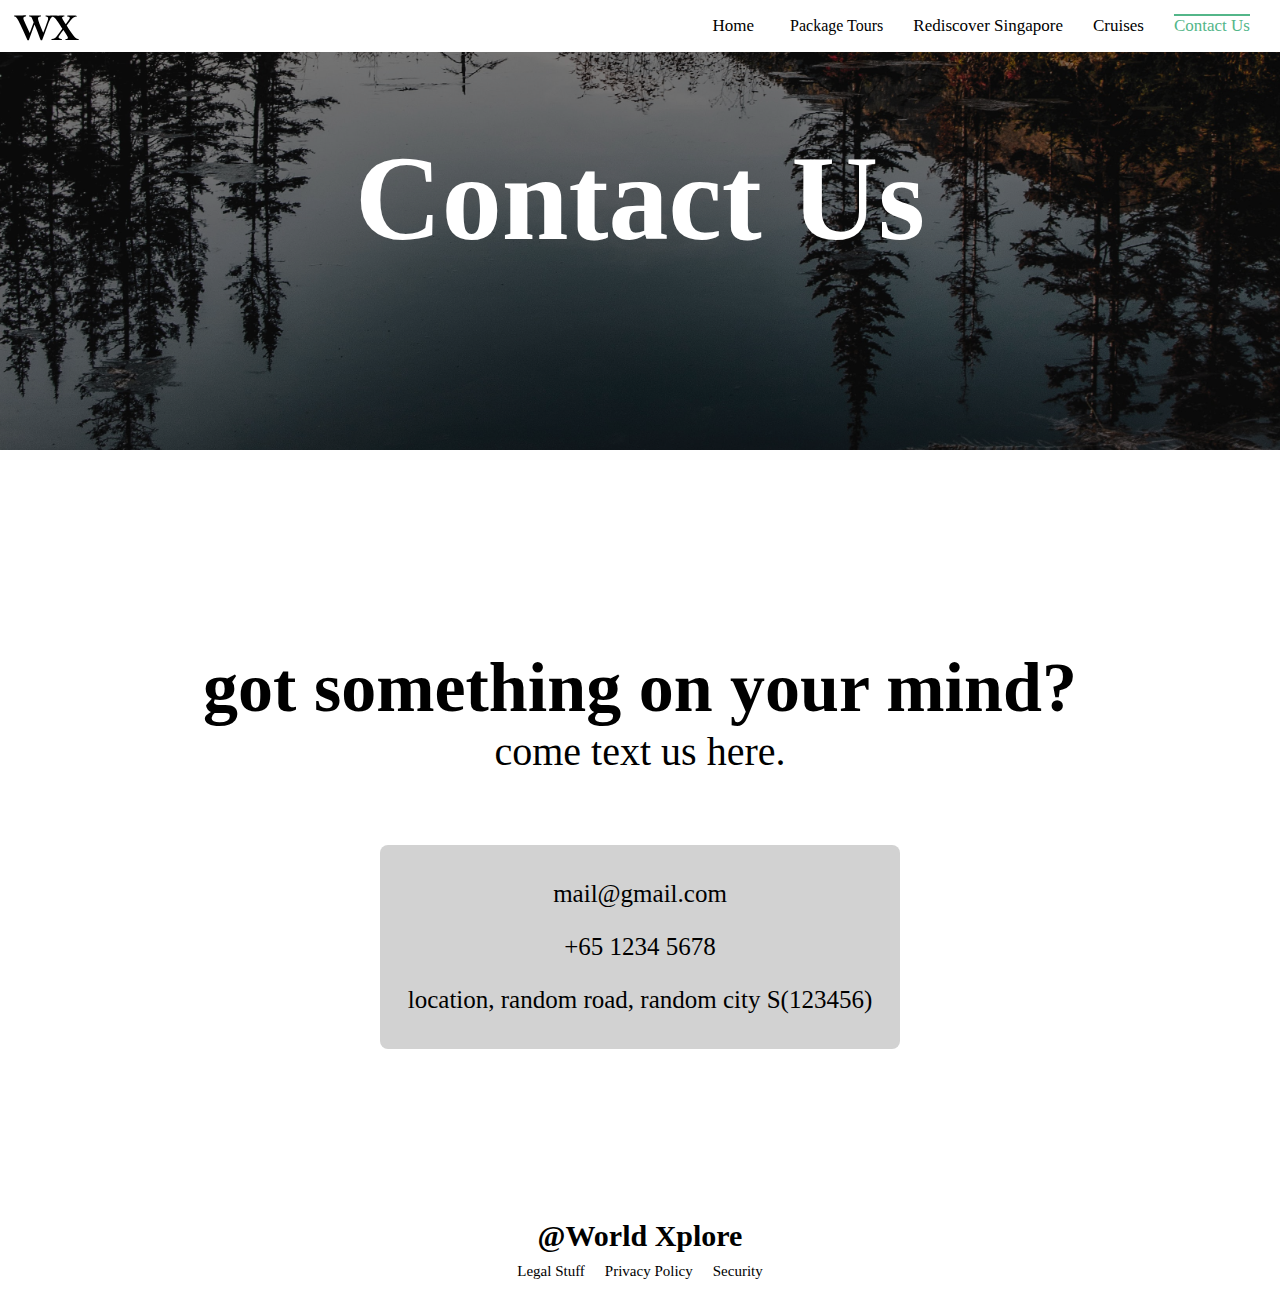
<file: contact.html>
<html>

<head>
    <?xml version="1.0" encoding="utf-8"?>
    <meta name="viewport" content="width=device-width, initial-scale=1.0">
    <link rel="stylesheet" href="contactStyle.css">
    <link rel="preconnect" href="https://fonts.googleapis.com">
    <link rel="preconnect" href="https://fonts.gstatic.com" crossorigin>
    <link href="https://fonts.googleapis.com/css2?family=Playfair+Display:wght@500&display=swap" rel="stylesheet">
</head>

<body>
    <div id="navigation" class="navbar">
        <div class="logo">
            <svg version="1.1" id="Layer_1" xmlns="http://www.w3.org/2000/svg"
                xmlns:xlink="http://www.w3.org/1999/xlink"
                style="enable-background:new 0 0 1366 768; height: 30px; width: 80px;" xml:space="preserve">
                <style type="text/css">
                    .st0 {
                        clip-path: url(#SVGID_00000089570066179789917660000014580533090228112005_);
                    }
                </style>
                <g>
                    <defs>
                        <path id="SVGID_1_"
                            d="M18.8,29.2h-1.3l-4.6-10.3c-1.8-4.1-3.3-7.1-4.3-9C7.6,8,6.8,6.8,6.3,6.4s-1-0.7-1.6-0.9
                                C4.3,5.4,4.1,5.2,4.1,4.9c0-0.2,0.1-0.3,0.2-0.4c0.1-0.1,0.5-0.1,1.1-0.1l4.6,0.1c0.6,0,1.3,0,2.3-0.1c1.4-0.1,2.4-0.1,3.2-0.1
                                c0.4,0,0.7,0.2,0.7,0.5c0,0.3-0.3,0.5-0.8,0.6c-0.5,0-1,0.2-1.4,0.6c-0.4,0.3-0.6,0.7-0.6,1.2c0,0.4,0.1,0.9,0.3,1.5
                                c0.2,0.6,1.2,2.8,2.9,6.5l3.1,6.8l4-10.7c-0.3-0.5-0.7-1.5-1.2-2.8c-0.6-1.4-1-2.2-1.3-2.4c-0.3-0.3-0.9-0.4-1.6-0.6
                                c-0.4-0.1-0.6-0.2-0.6-0.5c0-0.2,0.1-0.3,0.2-0.4s0.7-0.1,1.6-0.1l4.4,0.1l3.6-0.1c1.3,0,2,0,2.1,0.1c0.2,0,0.2,0.2,0.2,0.4
                                c0,0.3-0.2,0.5-0.7,0.5c-0.8,0-1.4,0.2-1.8,0.6s-0.6,0.9-0.6,1.4c0,1.5,1.7,6.2,5.2,14.2c0.7-1.7,1.6-4.2,2.8-7.3
                                c1.1-3.1,1.8-4.9,1.9-5.4s0.2-1,0.2-1.4c0-0.7-0.2-1.2-0.6-1.5c-0.4-0.3-0.9-0.5-1.3-0.5c-0.6,0-0.9-0.2-0.9-0.5
                                c0-0.3,0.3-0.5,0.8-0.5l3.1,0.1c1.2,0,2.3,0,3.2-0.1c0.5,0,0.8-0.1,1-0.1c0.5,0,0.7,0.2,0.7,0.5c0,0.3-0.3,0.5-0.8,0.5
                                c-0.5,0-0.9,0.2-1.3,0.4c-0.4,0.2-0.8,0.8-1.4,1.5c-0.5,0.8-1.3,2.5-2.3,5.2l-3.1,8.3l-3.1,8.4h-1.3c-0.3-0.6-1.3-3.3-3.1-8.1
                                c-0.9-2.5-2-5.1-3.2-7.8l-3,8.3L18.8,29.2z M55.8,13.2c2.6-3.3,4-5.3,4-6.1c0-0.4-0.1-0.8-0.4-1c-0.3-0.2-0.8-0.5-1.7-0.6
                                c-0.4-0.1-0.6-0.3-0.6-0.6c0-0.3,0.2-0.5,0.7-0.5c0.3,0,0.8,0,1.4,0.1c0.9,0.1,1.7,0.1,2.3,0.1c0.9,0,2,0,3.5-0.1
                                c0.7,0,1.1-0.1,1.3-0.1c0.6,0,0.9,0.2,0.9,0.5c0,0.3-0.2,0.5-0.7,0.5c-0.8,0-1.7,0.3-2.5,0.8s-1.6,1.1-2.4,2
                                c-0.7,0.8-2.4,2.9-4.9,6.2c1.4,2.4,3,4.9,4.9,7.6c1.8,2.7,3.2,4.3,4.1,4.9c0.9,0.6,1.7,1,2.4,1.1c0.6,0.1,0.9,0.2,0.9,0.6
                                c0,0.3-0.3,0.5-0.9,0.5l-6.8-0.2c-0.9,0-1.8,0-2.6,0.1c-0.8,0-1.3,0.1-1.5,0.1c-0.5,0-0.9,0-1,0c-0.2,0-0.3,0-0.4,0
                                c-0.4,0-0.5-0.2-0.5-0.5c0-0.3,0.2-0.5,0.6-0.5c1.3-0.1,2-0.6,2-1.4c0-0.9-1.5-3.5-4.5-7.8c-3.2,4.2-4.9,6.6-4.9,7.4
                                c0,0.9,1,1.4,2.9,1.7c0.4,0.1,0.6,0.2,0.6,0.5c0,0.4-0.2,0.6-0.7,0.6c-0.2,0-0.8,0-1.7-0.1c-1.1-0.1-2.2-0.1-3.3-0.1
                                c-1,0-1.8,0-2.4,0.1c-0.7,0.1-1.2,0.1-1.5,0.1c-0.7,0-1.1-0.2-1.1-0.6c0-0.3,0.2-0.4,0.6-0.5c1.1-0.1,2-0.4,2.7-0.8
                                c0.7-0.4,1.5-1.2,2.4-2.3c1-1.2,2.7-3.6,5.3-7.2c-3.1-5.1-5.3-8.3-6.5-9.7c-1.2-1.4-2.5-2.2-3.8-2.4c-0.5-0.1-0.7-0.3-0.7-0.6
                                c0-0.4,0.2-0.5,0.7-0.5c0.2,0,0.6,0,1,0.1c0.8,0.1,2.5,0.1,5.1,0.1c1.1,0,2.4,0,4-0.1c0.9,0,1.5-0.1,1.6-0.1c0.7,0,1,0.2,1,0.5
                                s-0.3,0.5-0.8,0.6c-0.3,0-0.7,0.1-1.2,0.3C52.2,5.9,52,6.1,52,6.5c0,0.3,0.3,1,0.8,1.9C53.2,9.3,54.3,10.9,55.8,13.2z" />
                    </defs>
                    <clipPath class="clipPath" id="SVGID_00000043437017030200569870000007197586265315450005_">
                        <use xlink:href="#SVGID_1_" style="overflow:hidden;" />
                    </clipPath>
                    <path style="clip-path:url(#SVGID_00000043437017030200569870000007197586265315450005_);" d="M72.7,19.1
                            C72.7,47,55.7,30.3,40,30.3S1,51.4,1,23.6S5.5,3.5,21.1,3.5S72.7-8.7,72.7,19.1z" />
                </g>
            </svg>
        </div>

        <div class="nav-list-wrap">
            <ul class="nav-list">
                <li class="li"><a class="a" href="index.html">Home</a></li>

                <div class="dropdown">
                    <button class="dropdown-btn">Package Tours</button>
                    <div class="dropdown-items">
                        <a class="a" href="#">Tour of Ireland</a>
                        <a class="a" href="#">Bali Delight package</a>
                        <a class="a" href="#">Best of Singapdore</a>
                    </div>
                </div>

                <li class="li"><a class="a" href="rediscover.html">Rediscover Singapore</a></li>
                <li class="li"><a class="a" href="#">Cruises</a></li>
                <li class="li"><a class="a active" href="contact.html">Contact Us</a></li>
            </ul>
        </div>
    </div>

    <div class="pic-wrap">
        <img class="image" src="Resources/pexels-arina-dmitrieva-13894090.jpg">
        <div class="pic-text">
            <h1>Contact Us</h1>
        </div>
    </div>

    <div class="form-text">
        <h2 class="h2">got something on your mind?</h2>
        <p class="p">come text us here.</p>
        <div class="contactBox">
            <p>mail@gmail.com</p>
            <p>+65 1234 5678</p>
            <p>location, random road, random city S(123456)</p>
        </div>
    </div>

    <div class="footer">
        <h4>@World Xplore</h4>
        <div class="footer-header">
                <a href="#">Legal Stuff</a>
                <a href="#">Privacy Policy</a>
                <a href="#">Security</a>
        </div>
    </div>

</body>

</html>
</file>
<file: contactStyle.css>
.navbar {
    display: flex;
    align-items: center;
    z-index: 1;
    position: fixed;
    top: 0;
    left: 0;
    width: 100%;
    background: rgb(255, 255, 255);

    .logo {
        margin-left: 10px;
        width: 500px;
    }

    .logo:hover {
        animation: float 2s infinite;
    }

    .nav-list-wrap {
        width: 100%;

        .nav-list {
            list-style-type: none;
            display: flex;
            float: right;
            text-align: center;

            .li,
            .dropdown-btn {
                padding-right: 30px;
                background: none;
                border: none;
                font: inherit;
                cursor: pointer;
                transition: 0.5s;

                .a {
                    font-size: 17px;
                    color: rgb(0, 0, 0);
                    text-decoration: none;
                    transition: 0.5s;
                }

                .active,
                .a:hover {
                    color: rgb(83, 182, 137);
                    transition: 0.5s;
                    text-decoration: 2px overline;
                }
            }
        }
    }
}


@keyframes float {
    0% {
        transform: translateY(0);
    }

    50% {
        transform: translateY(12px);
    }

    100% {
        transform: translateY(0);
    }
}

.dropdown {
    position: relative;
    display: inline-block;
    justify-content: center;

    .dropdown-items {

        background: rgb(255, 255, 255);
        display: none;
        position: absolute;
        z-index: 1;
        text-align: center;
        padding-top: 16px;
        left: -50;

        .a {
            color: rgb(0, 0, 0);
            text-decoration: none;
            display: block;
            width: 200px;
            height: 30px;
            transition: 0.5s;
            padding: 10px;
            padding-bottom: 0;
        }

        .a:hover {
            color: rgb(255, 255, 255);
            transition: 0.5s;
            background: black;
        }
    }
}

.dropdown:hover .dropdown-items {
    display: block;
}


.dropdown-btn:hover {
    transition: 0.5s;
    color: rgb(83, 182, 137);
    text-decoration: 2px overline;
}

body {
    margin: 0;
    position: relative;
}

/* start of banner */
.pic-wrap {
    .image {
        width: 100%;
        height: 50%;
        object-fit: cover;
        object-position: 100% 70%;
        filter: brightness(50%);
    }
}

.pic-text {
    font-size: 60px;
    position: absolute;
    top: 50;
    text-align: center;
    justify-content: center;
    width: 100%;
    height: 50%;
    color: rgb(255, 255, 255);
}

@media screen and (max-width: 425px) {
    .pic-wrap {
        height: 250px;
        .image {
            height: 100%;
        }
    }

    .pic-text {
        top: 10%;
        text-align: center;
        font-size: 20px;
    }
}
/* end of banner */

/* start of contact */
.form-text {
    text-align: center;
    margin: 140px;
    justify-content: center;
    display: flex;
    flex-direction: column;
    align-items: center;

    .h2 {
        font-size: 70px;
        margin-bottom: 0;
    }

    .p {
        font-size: 40px;
        margin-top: 0;
        margin-bottom: 70px;
    }
}

.form-text p {
    font-size: 25px;
}

.contactBox {
    background: rgb(210, 210, 210);
    width: 50%;
    border-radius: 8px;
    padding: 10px;
}

@media screen and (max-width: 425px) {
    .form-text{
        .h2 {
            margin: 0;
            font-size: 40px;
            width: 400px;
        }

        .p {
            padding-top: 10px;
            font-size: 20px;
        }
    }

    .form-text p {
        font-size: 15px;
    }
    
    .contactBox {
        background: rgb(210, 210, 210);
        width: 350px;
        border-radius: 5px;
    }
}
/* end of contact */

/* start of footer */
.footer-header {
    display: flex;
    justify-content: center;
    color: rgb(16, 46, 40);
    font-size: larger;
    padding-bottom: 30px;
    padding-top: 10px;
}

.footer h4 {
    text-align: center;
    margin-bottom: 0;
    padding-top: 30px;
    font-size: 30px;
    color:black;
}

.footer-header a {
    padding-right: 10px;
    padding-left: 10px;
    text-decoration: none;
    color: black;
    transition: 0.5s;
    font-size: 15px;
}

.footer-header a:hover {
    color: rgb(83, 182, 137);
    transition: 0.5s;
    text-decoration: underline;
    text-underline-offset: 4px;
}
/* end of footer */

@media screen and (max-width: 425px) {
    .footer {
        bottom: 0;
    }
}
</file>
